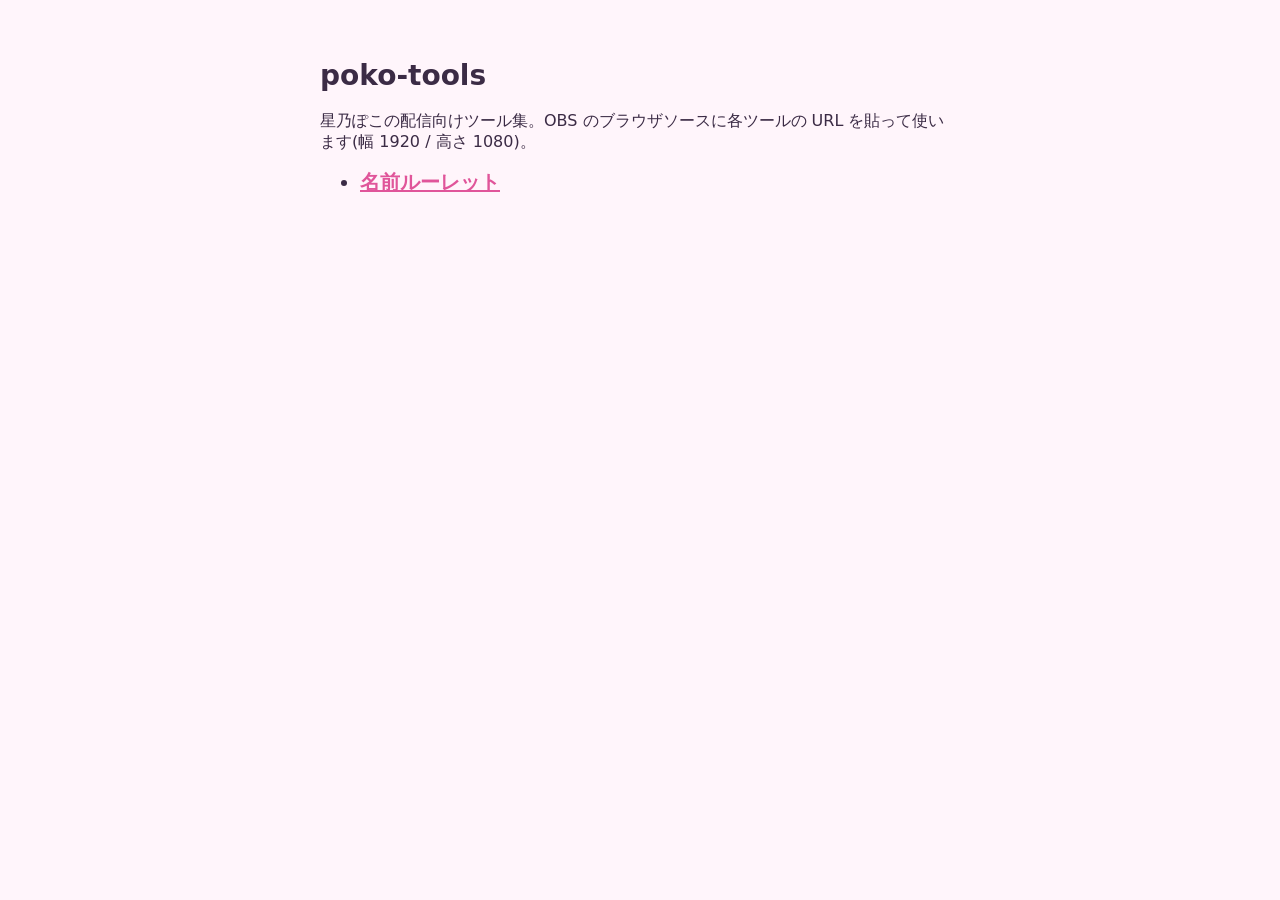
<file: index.html>
<!doctype html>
<html lang="ja">
<head>
<meta charset="utf-8">
<meta name="viewport" content="width=device-width, initial-scale=1">
<title>poko-tools</title>
<style>
  body { margin: 0; padding: 40px 16px; background: #fff5fb; color: #3b2b45; font-family: "Hiragino Maru Gothic ProN", "BIZ UDPGothic", "Meiryo", system-ui, sans-serif; }
  main { max-width: 640px; margin: 0 auto; }
  h1 { font-size: 28px; }
  li { margin: 8px 0; font-size: 20px; }
  a { color: #e0559a; font-weight: 700; }
  code { background: #fff; padding: 2px 6px; border-radius: 6px; }
</style>
</head>
<body>
<main>
  <h1>poko-tools</h1>
  <p>星乃ぽこの配信向けツール集。OBS のブラウザソースに各ツールの URL を貼って使います(幅 1920 / 高さ 1080)。</p>
  <ul>
    <li><a href="tools/roulette/">名前ルーレット</a></li>
  </ul>
</main>
</body>
</html>
</file>
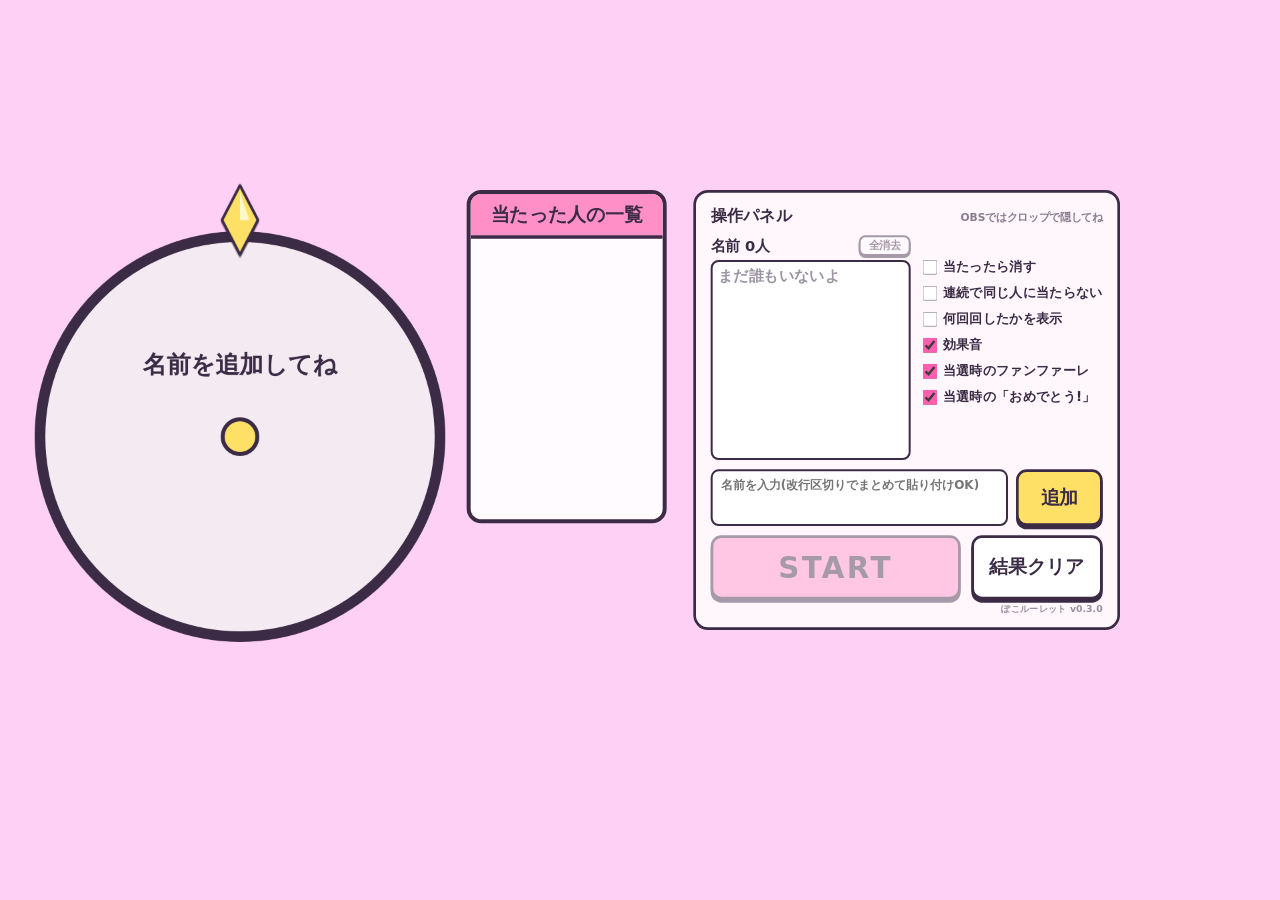
<file: tools/roulette/index.html>
<!doctype html>
<html lang="ja">
<head>
<meta charset="utf-8">
<meta name="viewport" content="width=device-width, initial-scale=1">
<title>ぽこルーレット</title>
<link rel="stylesheet" href="style.css">
</head>
<body>
<div id="stage" class="stage">

  <!-- ===== 配信に映す領域 ===== -->
  <section class="wheel-area" aria-label="ルーレット">
    <div id="spinCount" class="spin-count" hidden></div>
    <svg class="pointer" viewBox="0 0 60 110" aria-hidden="true">
      <polygon points="30,3 57,55 30,107 3,55" />
      <polygon class="pointer-shine" points="30,14 44,55 30,55" />
    </svg>
    <canvas id="wheel" class="wheel" width="640" height="640"></canvas>
    <div id="winner" class="winner" hidden>
      <div class="winner-label">おめでとう!</div>
      <div id="winnerName" class="winner-name"></div>
    </div>
  </section>

  <section class="winners" aria-label="当たった人の一覧">
    <h2 class="winners-title">当たった人の一覧</h2>
    <ol id="winnerList" class="winner-list"></ol>
  </section>

  <!-- ===== 操作パネル(OBSではクロップで隠す) ===== -->
  <section class="control" aria-label="操作パネル">
    <header class="control-head">
      <span>操作パネル</span>
      <span class="control-note">OBSではクロップで隠してね</span>
    </header>

    <div class="control-body">
      <div class="entries">
        <div class="entries-head">
          <span>名前 <b id="entryCount">0</b>人</span>
          <button id="clearEntries" class="btn-small" type="button">全消去</button>
        </div>
        <ol id="entryList" class="entry-list"></ol>
      </div>

      <div class="options">
        <label><input type="checkbox" id="optRemoveOnWin"> 当たったら消す</label>
        <label><input type="checkbox" id="optNoRepeat"> 連続で同じ人に当たらない</label>
        <label><input type="checkbox" id="optShowCount"> 何回回したかを表示</label>
        <label><input type="checkbox" id="optSound"> 効果音</label>
        <label><input type="checkbox" id="optFanfare"> 当選時のファンファーレ</label>
        <label><input type="checkbox" id="optCongrats"> 当選時の「おめでとう!」</label>
      </div>
    </div>

    <div class="add">
      <textarea id="addInput" rows="3" placeholder="名前を入力(改行区切りでまとめて貼り付けOK)"></textarea>
      <button id="addBtn" class="btn btn-add" type="button">追加</button>
    </div>

    <div class="actions">
      <button id="startBtn" class="btn btn-start" type="button">START</button>
      <button id="resetBtn" class="btn btn-reset" type="button">結果クリア</button>
    </div>

    <footer id="version" class="version"></footer>
  </section>
</div>
<script src="app.js"></script>
</body>
</html>
</file>
<file: tools/roulette/style.css>
/* ===== ぽこ様式(共通化するまではツールごとに持つ) ===== */
:root {
  --poko-pink: #ff8fc7;
  --poko-pink-deep: #ff5fae;
  --poko-white: #ffffff;
  --poko-blue: #6cb8ff;
  --poko-red: #ff6b6b;
  --poko-purple: #b98cff;
  --poko-yellow: #ffe066;
  --poko-ink: #3b2b45;
  --poko-preview-bg: #ffd0f5;
  --poko-font: "M PLUS Rounded 1c", "Kosugi Maru", "Hiragino Maru Gothic ProN",
    "BIZ UDPGothic", "Meiryo", system-ui, sans-serif;
}

* { box-sizing: border-box; }

html, body {
  margin: 0;
  width: 100%;
  height: 100%;
  overflow: hidden;
  background: transparent;
}

body.preview { background: var(--poko-preview-bg); }

/* 1920x1080 固定ステージ。app.js がウィンドウに合わせて拡大縮小する */
.stage {
  position: absolute;
  left: 0;
  top: 0;
  width: 1920px;
  height: 1080px;
  transform-origin: 0 0;
  font-family: var(--poko-font);
  font-weight: 800;
  color: var(--poko-ink);
}

[hidden] { display: none !important; }

/* ===== ルーレット ===== */
.wheel-area {
  position: absolute;
  left: 30px;
  top: 110px;
  width: 660px;
  height: 740px;
}

.wheel {
  position: absolute;
  left: 10px;
  top: 90px;
  width: 640px;
  height: 640px;
}

.pointer {
  position: absolute;
  left: 300px;
  top: 30px;
  width: 60px;
  height: 110px;
  z-index: 2;
  filter: drop-shadow(0 3px 0 rgba(59, 43, 69, .35));
  transform-origin: 50% 10%; /* 回転中の揺れは app.js の kickPointer() で付ける */
  will-change: transform;
}
.pointer polygon { fill: var(--poko-yellow); stroke: var(--poko-ink); stroke-width: 4; stroke-linejoin: round; }
.pointer .pointer-shine { fill: #fff8c9; stroke: none; }

.spin-count {
  position: absolute;
  left: 0;
  top: 20px;
  padding: 8px 22px;
  border: 5px solid var(--poko-ink);
  border-radius: 999px;
  background: var(--poko-white);
  font-size: 36px;
}

.winner {
  position: absolute;
  left: 10px;
  top: 90px;
  width: 640px;
  height: 640px;
  display: flex;
  flex-direction: column;
  align-items: center;
  justify-content: center;
  z-index: 3;
  pointer-events: none;
}
.winner-label,
.winner-name {
  background: var(--poko-white);
  border: 6px solid var(--poko-ink);
  box-shadow: 0 8px 0 var(--poko-pink-deep);
}
.winner-label {
  margin-bottom: -6px;
  padding: 4px 26px;
  border-radius: 999px;
  background: var(--poko-yellow);
  font-size: 34px;
  z-index: 1;
}
.winner-name {
  max-width: 600px;
  padding: 18px 40px;
  border-radius: 40px;
  font-size: 110px;
  line-height: 1.15;
  white-space: nowrap;
  overflow: hidden;
  text-overflow: ellipsis;
}
.winner-name.two-lines {
  display: -webkit-box;
  -webkit-box-orient: vertical;
  -webkit-line-clamp: 2;
  white-space: normal;
  word-break: break-all;
  text-align: center;
}
.winner.show { animation: winner-pop .6s cubic-bezier(.2, 1.6, .4, 1) both; }
.winner.hide { animation: winner-out .35s ease-in both; }
@keyframes winner-pop {
  0% { transform: scale(.2) rotate(-12deg); opacity: 0; }
  100% { transform: scale(1) rotate(0); opacity: 1; }
}
@keyframes winner-out { to { transform: scale(.6); opacity: 0; } }

/* ===== 当たった人の一覧 ===== */
.winners {
  position: absolute;
  left: 700px;
  top: 150px;
  width: 300px;
  height: 500px;
  display: flex;
  flex-direction: column;
  border: 6px solid var(--poko-ink);
  border-radius: 22px;
  background: rgba(255, 255, 255, .92);
  overflow: hidden;
}
.winners-title {
  margin: 0;
  padding: 12px 0;
  background: var(--poko-pink);
  border-bottom: 5px solid var(--poko-ink);
  text-align: center;
  font-size: 28px;
}
.winner-list {
  flex: 1;
  margin: 0;
  padding: 8px 16px;
  list-style: none;
  overflow-y: auto;
  scrollbar-width: none;
  font-size: 26px;
}
.winner-list::-webkit-scrollbar { display: none; }
.winner-list li {
  display: flex;
  gap: 10px;
  padding: 6px 0;
  border-bottom: 3px dotted rgba(59, 43, 69, .25);
}
.winner-list li .n { color: var(--poko-pink-deep); min-width: 2.4em; }
.winner-list li .name { overflow: hidden; text-overflow: ellipsis; white-space: nowrap; }
.winner-list li.new { animation: winner-pop .5s cubic-bezier(.2, 1.6, .4, 1) both; }

/* ===== 操作パネル ===== */
.control {
  position: absolute;
  left: 1040px;
  top: 150px;
  width: 640px;
  height: 660px;
  display: flex;
  flex-direction: column;
  gap: 14px;
  padding: 18px 22px;
  border: 4px solid var(--poko-ink);
  border-radius: 22px;
  background: #fff7fc;
  font-size: 22px;
}
.control-head { display: flex; justify-content: space-between; align-items: baseline; font-size: 24px; }
.control-note { font-size: 16px; opacity: .6; }

.control-body { flex: 1; display: flex; gap: 18px; min-height: 0; }

.entries { flex: 1; display: flex; flex-direction: column; min-width: 0; min-height: 0; }
.entries-head { display: flex; justify-content: space-between; align-items: center; margin-bottom: 6px; }
.entry-list {
  flex: 1;
  margin: 0;
  padding: 4px 8px;
  list-style: none;
  counter-reset: entry;
  overflow-y: auto;
  border: 3px solid var(--poko-ink);
  border-radius: 12px;
  background: var(--poko-white);
}
.entry-list li {
  counter-increment: entry;
  display: flex;
  align-items: center;
  gap: 8px;
  padding: 3px 0;
}
.entry-list li::before { content: counter(entry); min-width: 1.6em; text-align: right; color: var(--poko-pink-deep); }
.entry-list li .swatch { width: 16px; height: 16px; flex: none; border: 2px solid var(--poko-ink); border-radius: 4px; }
.entry-list li .name { flex: 1; overflow: hidden; text-overflow: ellipsis; white-space: nowrap; }
.entry-list li button {
  flex: none;
  width: 30px;
  height: 30px;
  padding: 0;
  border: 2px solid var(--poko-ink);
  border-radius: 8px;
  background: var(--poko-white);
  font: inherit;
  font-size: 18px;
  line-height: 1;
  cursor: pointer;
}
.entry-list .empty { opacity: .5; }
.entry-list .empty::before { content: none; }

.options { flex: none; width: 270px; display: flex; flex-direction: column; gap: 12px; padding-top: 34px; font-size: 20px; }
.options label { display: flex; gap: 8px; align-items: flex-start; cursor: pointer; }
.options input { width: 22px; height: 22px; margin: 3px 0 0; accent-color: var(--poko-pink-deep); flex: none; }

.add { display: flex; gap: 12px; }
.add textarea {
  flex: 1;
  padding: 8px 12px;
  border: 3px solid var(--poko-ink);
  border-radius: 12px;
  font: inherit;
  font-size: 18px;
  font-weight: 700;
  resize: none;
}

.actions { display: flex; gap: 16px; }

.btn,
.btn-small {
  border: 4px solid var(--poko-ink);
  border-radius: 16px;
  font: inherit;
  color: var(--poko-ink);
  cursor: pointer;
  box-shadow: 0 5px 0 var(--poko-ink);
  transition: transform .05s, box-shadow .05s;
}
.btn:active:not(:disabled),
.btn-small:active:not(:disabled) { transform: translateY(4px); box-shadow: 0 1px 0 var(--poko-ink); }
.btn:disabled,
.btn-small:disabled { opacity: .45; cursor: not-allowed; }

.btn-small { padding: 2px 12px; border-width: 3px; border-radius: 10px; font-size: 16px; background: var(--poko-white); box-shadow: 0 3px 0 var(--poko-ink); }
.btn-small.armed { background: var(--poko-red); color: var(--poko-white); }
.btn-add { width: 130px; background: var(--poko-yellow); font-size: 28px; }
.btn-start { flex: 2; height: 96px; background: var(--poko-pink); font-size: 44px; letter-spacing: .08em; }
.btn-reset { flex: 1; height: 96px; background: var(--poko-white); font-size: 28px; }

.version { text-align: right; font-size: 14px; font-weight: 700; opacity: .5; margin-top: -8px; }
</file>
